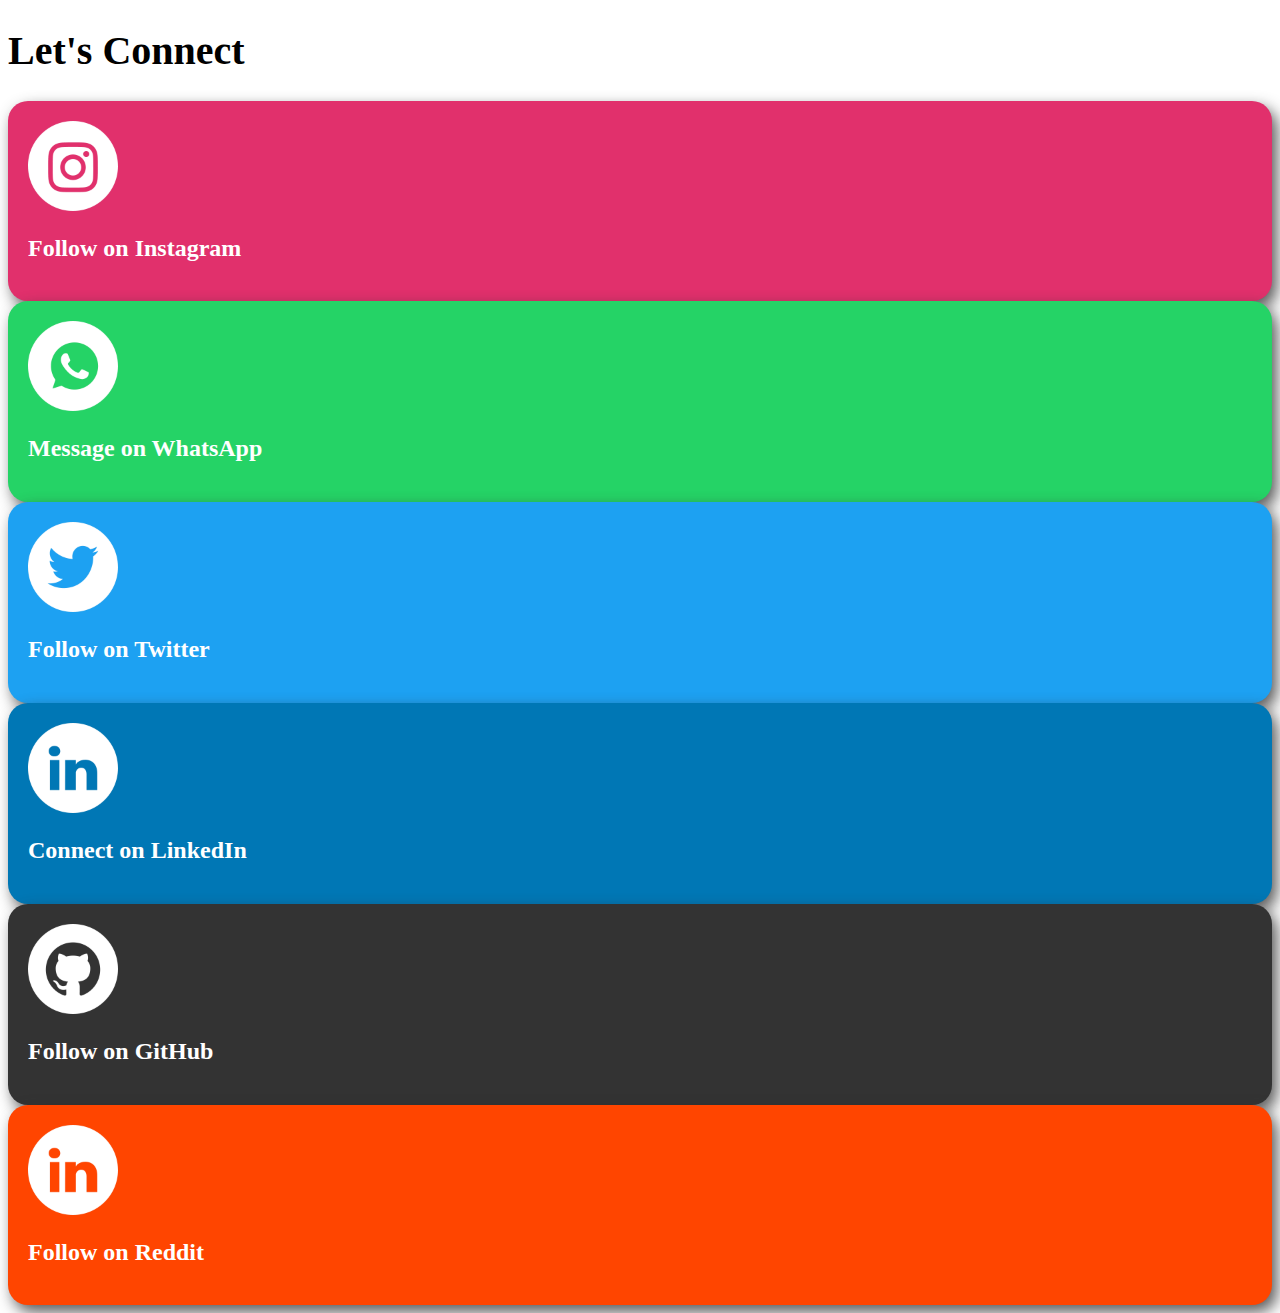
<file: link/index.html>
<!DOCTYPE html>
<html lang="en">

<head>
    <meta charset="UTF-8">
    <meta http-equiv="X-UA-Compatible" content="IE=edge">
    <meta name="viewport" content="width=device-width, initial-scale=1.0">
    <title>Links | Yuvraj Dagur</title>
    <link rel="icon" href="./favicon.png" type="image/x-icon" />
    <link rel="stylesheet" href="./style.css">
    <link rel="preconnect" href="https://fonts.googleapis.com">
    <link rel="preconnect" href="https://fonts.gstatic.com" crossorigin>
    <link href="https://fonts.googleapis.com/css2?family=Bebas+Neue&display=swap" rel="stylesheet">
    <link href="https://cdn.jsdelivr.net/npm/bootstrap@5.2.3/dist/css/bootstrap.min.css" rel="stylesheet" integrity="sha384-rbsA2VBKQhggwzxH7pPCaAqO46MgnOM80zW1RWuH61DGLwZJEdK2Kadq2F9CUG65" crossorigin="anonymous">
</head>

<body>
    <div class="text-center d-flex flex-column">
        <h1 class="text-dark m-5" style="font-size: 2.5rem;">Let's Connect</h1>
        <div class="socials row m-auto justify-content-center align-items-center">
            <a href="https://www.instagram.com/yuvraj_dagur/" target="_blank" class="col-lg-5 col-sm-10 m-3">
                <div class="social instagram d-flex flex-row justify-content-center align-items-center">
                    <img src="../assets/img/instagram.png" alt="Instagram" width="90px">
                    <h2 class="mx-3">Follow on Instagram</h2>
                </div>
            </a>
            <a href="https://wa.me/+918949090660?text=Hey%20Yuvraj,%20I%20got%20your%20number%20from%20your%20website.%20Let%27s%20talk%3F" target="_blank" class="col-lg-5 col-sm-10 m-3">
                <div class="social whatsapp d-flex flex-row justify-content-center align-items-center">
                    <img src="../assets/img/whatsapp.png" alt="Instagram" width="90px">
                    <h2 class="mx-3">Message on WhatsApp</h2>
                </div>
            </a>
            <a href="https://twitter.com/yuvrajdagur12/" target="_blank" class="col-lg-5 col-sm-10 m-3">
                <div class="social twitter d-flex flex-row justify-content-center align-items-center">
                    <img src="../assets/img/twitter.png" alt="Instagram" width="90px">
                    <h2 class="mx-3">Follow on Twitter</h2>
                </div>
            </a>
            <a href="https://www.linkedin.com/in/yuvraj-dagur/" target="_blank" class="col-lg-5 col-sm-10 m-3">
                <div class="social linkedin d-flex flex-row justify-content-center align-items-center">
                    <img src="../assets/img/linkedin.png" alt="Instagram" width="90px">
                    <h2 class="mx-3">Connect on LinkedIn</h2>
                </div>
            </a>
            <a href="https://www.github.com/thatfreakcoder/" target="_blank" class="col-lg-5 col-sm-10 m-3">
                <div class="social github d-flex flex-row justify-content-center align-items-center">
                    <img src="../assets/img/github.png" alt="Instagram" width="90px">
                    <h2 class="mx-3">Follow on GitHub</h2>
                </div>
            </a>
            <a href="https://www.reddit.com/user/911OpenUp" target="_blank" class="col-lg-5 col-sm-10 m-3">
                <div class="social reddit d-flex flex-row justify-content-center align-items-center">
                    <img src="../assets/img/linkedin.png" alt="Instagram" width="90px">
                    <h2 class="mx-3">Follow on Reddit</h2>
                </div>
            </a>
        </div>
    </div>
    <script src="./app.js" defer></script>
</body>
</file>
<file: link/style.css>
body {
    background-image: url('https://th.bing.com/th/id/R.3e5bc734a80da709555f9babc88ae906?rik=g7aVZE8cL2tl5w&pid=ImgRaw&r=0')!important;
    background-repeat: no-repeat!important;
    background-size: cover!important;
    background-position: center!important;
    background-attachment: fixed!important;
}

.social {
    border-radius: 20px;
    background-color: rgba(0, 0, 0, 0.5);
    padding: 20px;
    box-shadow: 5px 7px 15px rgba(48, 48, 48, 0.8);
}

.instagram {
    background-color: #e1306c;
}

.whatsapp {
    background-color: #25d366;
}

.github {
    background-color: #333;
}

.twitter {
    background-color: #1da1f2;
}

.linkedin {
    background-color: #0077b5;
}

.reddit {
    background-color: #ff4500;
}

a {
text-decoration: none!important;
color: white!important;
text-align: left;
}
</file>
